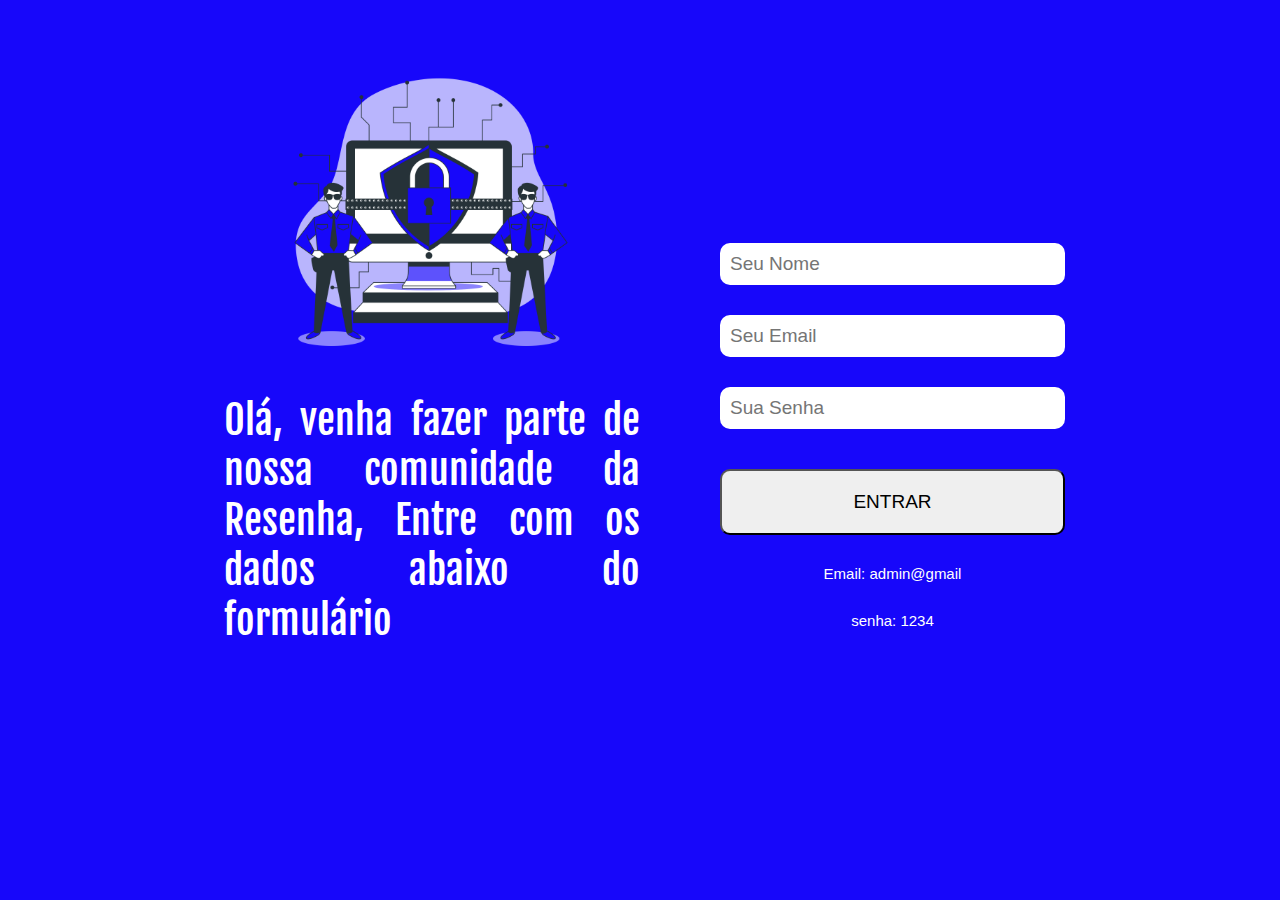
<file: index.html>
<!DOCTYPE html>
<html lang="pt-br">
<head>
    <meta charset="UTF-8">
    <meta name="viewport" content="width=device-width, initial-scale=1.0">
    <link rel="stylesheet" href="index.css" class="css">
    <link rel="preconnect" href="https://fonts.googleapis.com">
    <link rel="preconnect" href="https://fonts.gstatic.com" crossorigin>
    <link href="https://fonts.googleapis.com/css2?family=Barlow:wght@100;200;300;400;500;600;700;800&family=Fjalla+One&display=swap" rel="stylesheet">
    <link href="https://fonts.googleapis.com/css2?family=Fjalla+One&display=swap" rel="stylesheet">
    <title>Plataforma Resenha</title>
</head>
<body>
    <div class="container">
         <div class="logo1">
            <img src="img/Security On-bro.png" alt="">
            <h2>Olá, venha fazer parte de nossa comunidade
            da Resenha, Entre com os dados abaixo do formulário</h2>
         </div>
         <div class="form">
            <form class="formulario">
                <div class="caixa1">
                    <input class="nome" type="text" placeholder="Seu Nome" >
                    <input class="email" type="email" placeholder="Seu Email" name="Email" required>
                    <input class="senha" type="password" placeholder="Sua Senha" name="Senha" required>
                    <button type="submit" onclick="logar(); return false">ENTRAR</button>
                    <p>Email: admin@gmail</p>
                    <p>senha: 1234</p>
                </div>
            </form>
         </div>
        
    </div>
    <script src="index.js"></script>
</body>
</html>
</file>
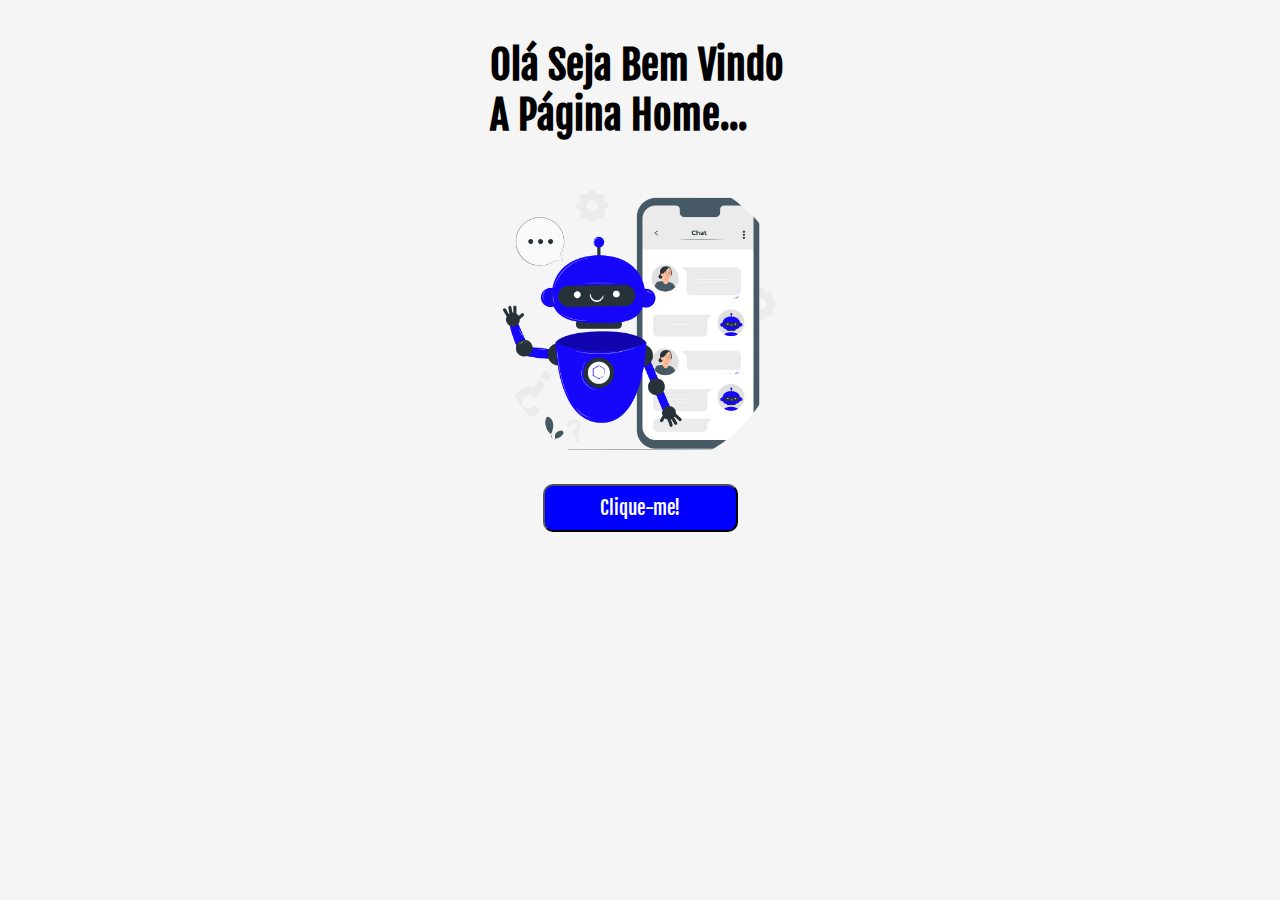
<file: home.html>
<!DOCTYPE html>
<html lang="ept-br">

<head>
    <meta charset="UTF-8">
    <meta name="viewport" content="width=device-width, initial-scale=1.0">
    <link rel="stylesheet" href="home.css" class="css">
    <link rel="preconnect" href="https://fonts.googleapis.com">
    <link rel="preconnect" href="https://fonts.gstatic.com" crossorigin>
    <link href="https://fonts.googleapis.com/css2?family=Barlow:wght@100;200;300;400;500;600;700;800&family=Fjalla+One&display=swap" rel="stylesheet">
    <title>Home</title>
</head>

<body>
    <div class="containerprincipal">
        <div class="caixaHome">
            <h1>
                Olá Seja Bem Vindo <br> A Página Home...
            </h1>
            <img src="img/Chat bot-pana.png" alt="">
        </div>
    </div>
    <div>
        <button>Clique-me!</button>
    </div>
    <dialog class="modal">
        <div class="modalshow">
            <div class="caixaModal">
                <h2>Bem, deixa eu te explicar como o Softwerer funciona</h2>
                <p>Eu sou um QUIZ desenvolvido por Del, Onde te dou a oportunidade de testar 
                    sua inteligência. no final do QUIZ se você realmente for uma pessoa inteligente 
                    irá Tirar uma nota acima de 8.
                    Até 6 è razuavél e menor que 6 você precisa estudar mais.

                </p>
                <button class="btn_seguir">Seguir</button>
                <button class="btn_closed">Voltar</button>
            </div>
        </div>
    </dialog>
    <script src="home.js"></script>
</body>

</html>
</file>
<file: index.css>
* {
    margin: 0;
    padding: 0;
    box-sizing: border-box;
    font-family: 'Barlow', sans-serif;
    font-family: 'Fjalla One', sans-serif;
}

body {
    width: 100%;
    height: 100%;
    margin: auto;
    display: flex;
    background-color: #1707fa;

}

img {
    width: 350px;
}

.container {
    width: 65%;
    height: 100%;
    margin: auto;
    padding-top: 40px;
    display: flex;
    align-items: center;
}

.logo1 {
    width: 50%;
    text-align: center;
    font-family: sans-serif;
    font: 600;
    font-size: 20px;
    color: white;
    margin-bottom: 100px;
}

h2 {
    font-size: 40px;
    text-align: justify;
    font-weight: 200;
}

p {
    color: white;
    font-family: sans-serif;
    font-size: 15px;
}

.form {
    width: 50%;
    margin: auto;
    display: flex;
    margin: auto;

}

.formulario {
    width: 50%;
    font-size: 20px;
    text-align: center;
    padding: 80px;
}

.caixa1 {
    width: 345px;
    height: 300px;
    display: flex;
    flex-direction: column;
    gap: 30px;

}

input {
    padding: 10px;
    font-size: 19px;
    font-family: sans-serif;
    border-radius: 10px;
    border: none;
    outline: none;
    transition: all 1s;
}

input:hover {
    background-color: rgb(157, 209, 175);
    color: #1707fa;
    outline: greenyellow;
}

button {
    padding: 20px 15px;
    font-size: 19px;
    font-family: sans-serif;
    border-radius: 10px;
    margin-top: 10px;
}

@media(max-width:989px) {
    .caixa1 {
        width: 290px;
    }

    img {
        width: 250px;
    }

    h2 {
        font-size: 30px;
        text-align: justify;
        font-weight: 200;
    }

    input {
        width: 100%;
        padding: 10px;
        font-size: 15px;
        font-family: sans-serif;
        border-radius: 10px;
        border: none;
        outline: none;
        transition: all 1s;
    }

    .form {
        width: 80%;
        display: flex;

    }

    button {
        width: 100%;
        padding: 10px 10px;
        font-size: 19px;
        font-family: sans-serif;
        border-radius: 10px;
        margin-top: 10px;
    }

    p {
        text-align: justify;
    }

}

@media(max-width:749px) {
    .container {
        width: 90%;
        display: flex;
        flex-direction: column;
        padding-top: 0px;
        text-align: center;
    }

    .formulario {
        padding: 0;
        width: 100%;
    }

    input {
        width: 100%;
    }

    button {
        width: 100%;
    }

    img {
        width: 340px;
    }

    .logo1 {
        width: 80%;
        margin-bottom: 30px;
    }

    h2 {
        width: 100%;
        text-align: left;
    }

    p {
        text-align: center;
    }

    .caixa1 {
        width: 100%;
    }

}

@media(max-width:569px) {

    img {
        width: 200px;
    }

    h2 {
        font-size: 22px;
    }

    input {
        width: 100%;
    }

    button {
        width: 100%;
    }

    p {
        text-align: center;
    }

    form {
        width: 100%;
    }

    .caixa1 {
        width: 100%;
    }

    .formulario {
        width: 100%;
        padding: 0;

    }
}
</file>
<file: home.css>
* {
    margin: 0;
    padding: 0;
    box-sizing: border-box;
    font-family: 'Barlow', sans-serif;
    font-family: 'Fjalla One', sans-serif;
}

body {
    width: 100%;
    height: 100%;
    
    background-color: whitesmoke;
    margin: auto;
    align-items: center;
    text-align: center;
}

.containerprincipal {
    margin: auto;
    width: 80%;
    height: auto;
    display: flex;
    align-items: center;
    padding-top: 40px;
}

h1 {
    width: 100%;
    margin: auto;
    color: black;
    font-family: 'Fjalla One', sans-serif;
    font-size: 40px;
    text-align: justify;
}

.caixaHome {
    margin: auto;
}
button{
    width: 195px;
    margin-top: 10px;
    padding: 10px;
    color: white;
    background-color: blue;
    border-radius: 10px;
    transition: 1.2s;
    font-size: 19px;
    font-weight: 400;
    outline: none;
}
button:hover{
    background-color: white;
    color: blue;
}
img {
    width: 300px;
    border: 0px solid transparent;
    border-radius: 50%;
    transition: 1.2s;
    padding-top: 30px;
    
}
img:hover {
    border: 17px solid blue;
}
.modal{
    margin: auto;
    width: 100%;
    height: 100%;
    padding-top:200px ;
    text-align: center;
    align-items: center;
    background-color: blue;
    
}
.modalshow{
    margin: auto;
    width: 500px;
    height: 500px;
    flex-direction: column;
    border: 1px solid blue;
    text-align: center;
    align-items: center;
    background-color: whitesmoke;
    border-radius: 10px;
    font-weight: 400;
    font-size: 22px;
    gap: 10px;
}
.caixaModal{
    margin: auto;
    width: 80%;
    padding-top: 10px;
}
.listaPopup{
    text-align: justify;
    padding-top: 20px;
}
.btn_closed{
    margin-top: 10px;
}
@media(max-width:549px){
    h1{
        font-size: 22px;
    }
    img{
        width: 200px;
    }
    .modalshow{
        width: 90%;
        margin: auto;
    }
    .modal{
        padding-top: 20px;
    }
    button{
        width: 80%;
        flex-direction: column;
    }
    p{
        font-weight: 100;
    }
}
</file>
